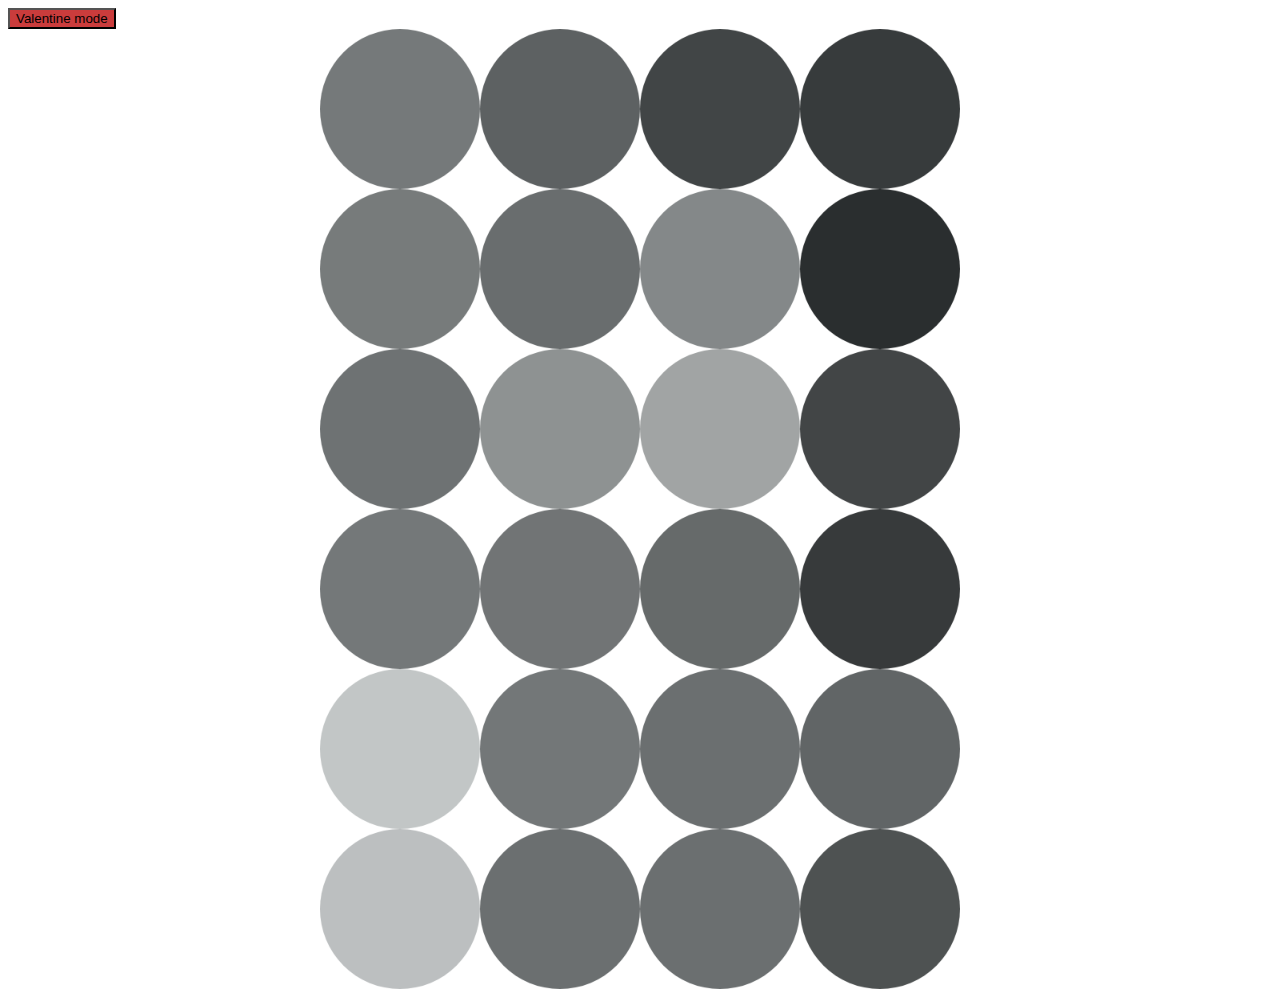
<file: index.html>
<!DOCTYPE html>
<html>
  <head>
  	<title>Valentine's day present</title>
  	<link rel="icon" type="image/png" href="favicon.png" />
    <link rel="stylesheet" type="text/css" href="css/style.css" />
  </head>
<body>
  <button class="button-error pure-button pure-button-primary" id="valentine-button" >Valentine mode</button>
  <button class="button-success pure-button pure-button-primary" id="casual-button" style="display: none" >Casual mode</button>

  <div id="layout">
    <div id="main">
      <div class="content">
        <canvas id="canvas" width="800" height="1200"></canvas>
      </div>
    </div>
  </div>

  <script src="js/support.js"></script>
  <script src="js/script_new.js"></script>
</body>

</html>
</file>
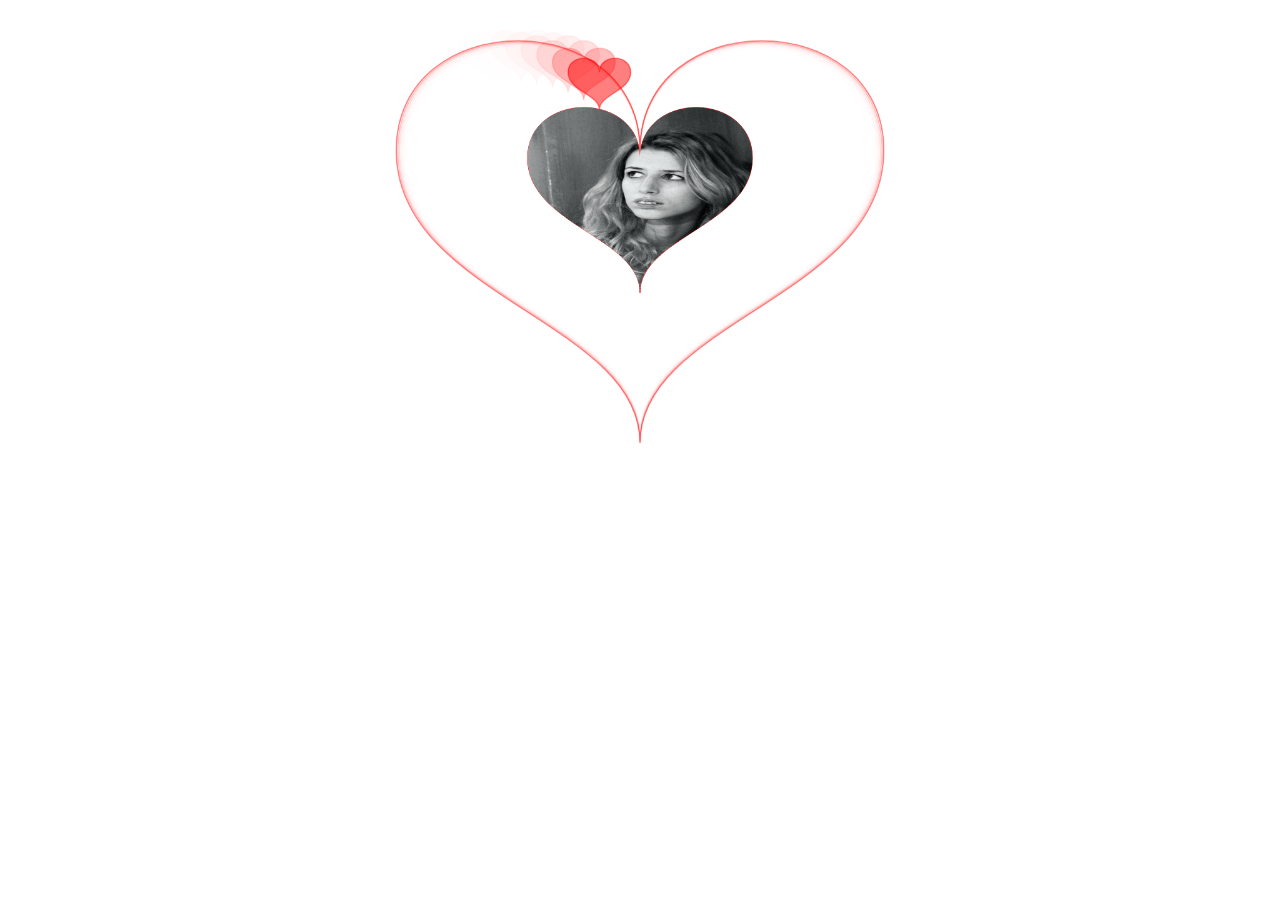
<file: v2.html>
<!DOCTYPE html>
<html>
  <head>
    <title>Valentine's day present</title>
    <link rel="icon" type="image/png" href="favicon.png" />
    <link rel="stylesheet" type="text/css" href="css/style.css" />
  </head>
<body>
	<div id="main">
	    <div class="content">
	        <canvas id="canvas" width="1024" height="768"></canvas>
	        <canvas id="girl" width="1024" height="768"></canvas>
	    </div>
	</div>

	<script src="js/support.js"></script>
	<script src="js/pulsation.js"></script>
</body>
</html>
</file>
<file: css/style.css>
canvas {
  width: 640px;
  margin: 0 auto;
  display: block;
}

#girl {
	position: absolute;
}

.button-error {
    background: rgb(202, 60, 60);
}

.button-success {
    background: rgb(28, 184, 65); /* this is a green */
}
</file>
